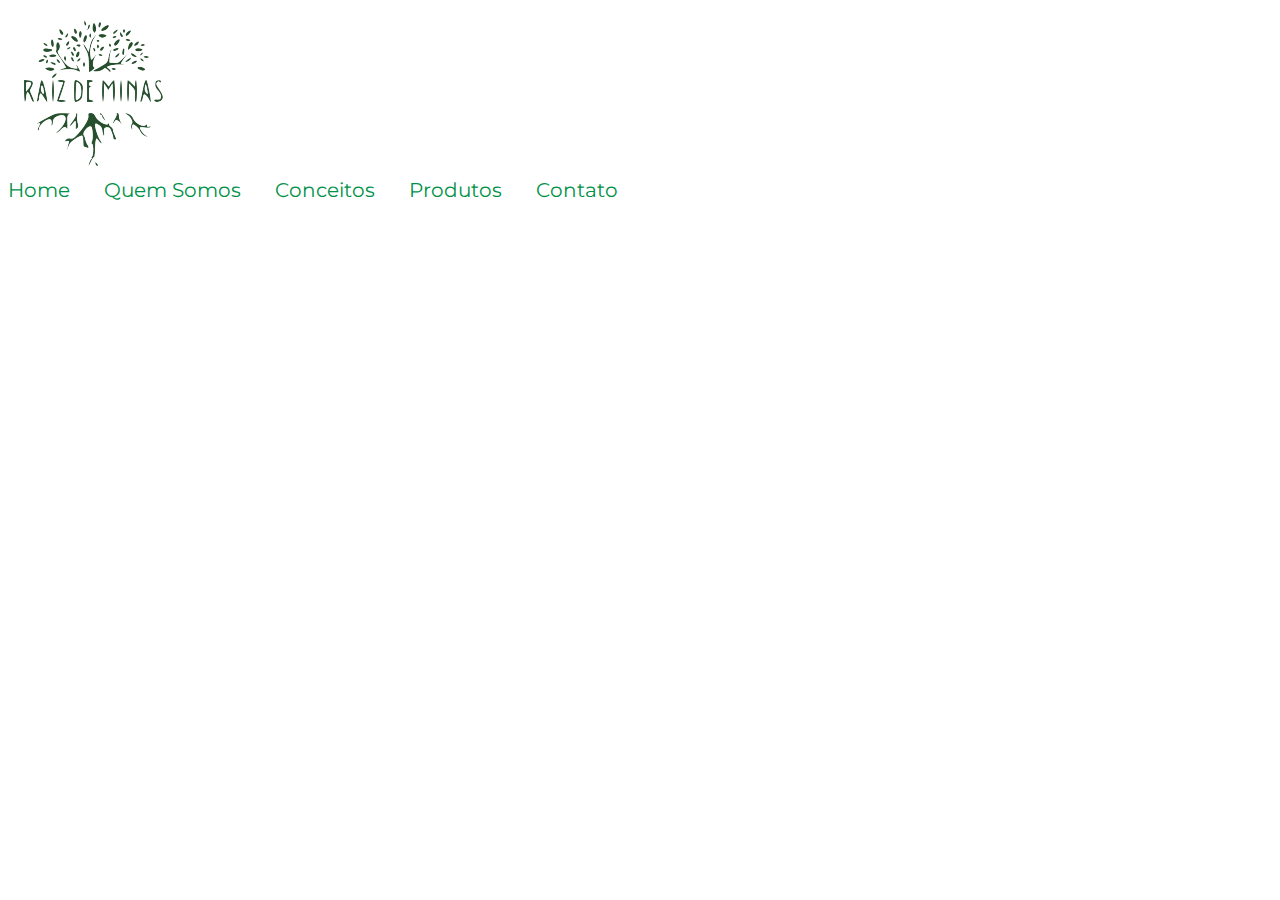
<file: main.html>
<!DOCTYPE html>
<html>

<head>
    <title>Raís de Minas</title>
    <meta charset="UTF-8">
    <link rel="stylesheet" type="text/css" href="style.css" />
    <link rel="icon" href="./assets/logo.png" type="image/icon type">
    <link rel="preconnect" href="https://fonts.gstatic.com">
    <link href="https://fonts.googleapis.com/css2?family=Montserrat:wght@700&display=swap" rel="stylesheet">
</head>

<body>

    <header>
        <img src="./assets/logo.png">
        <div id="header-body">
            <a href="#">Home</a>
            <a href="#">Quem Somos</a>
            <a href="#">Conceitos</a>
            <a href="#">Produtos</a>
            <a href="#">Contato</a>
        </div>
    </header>
</body>

</html>
</file>
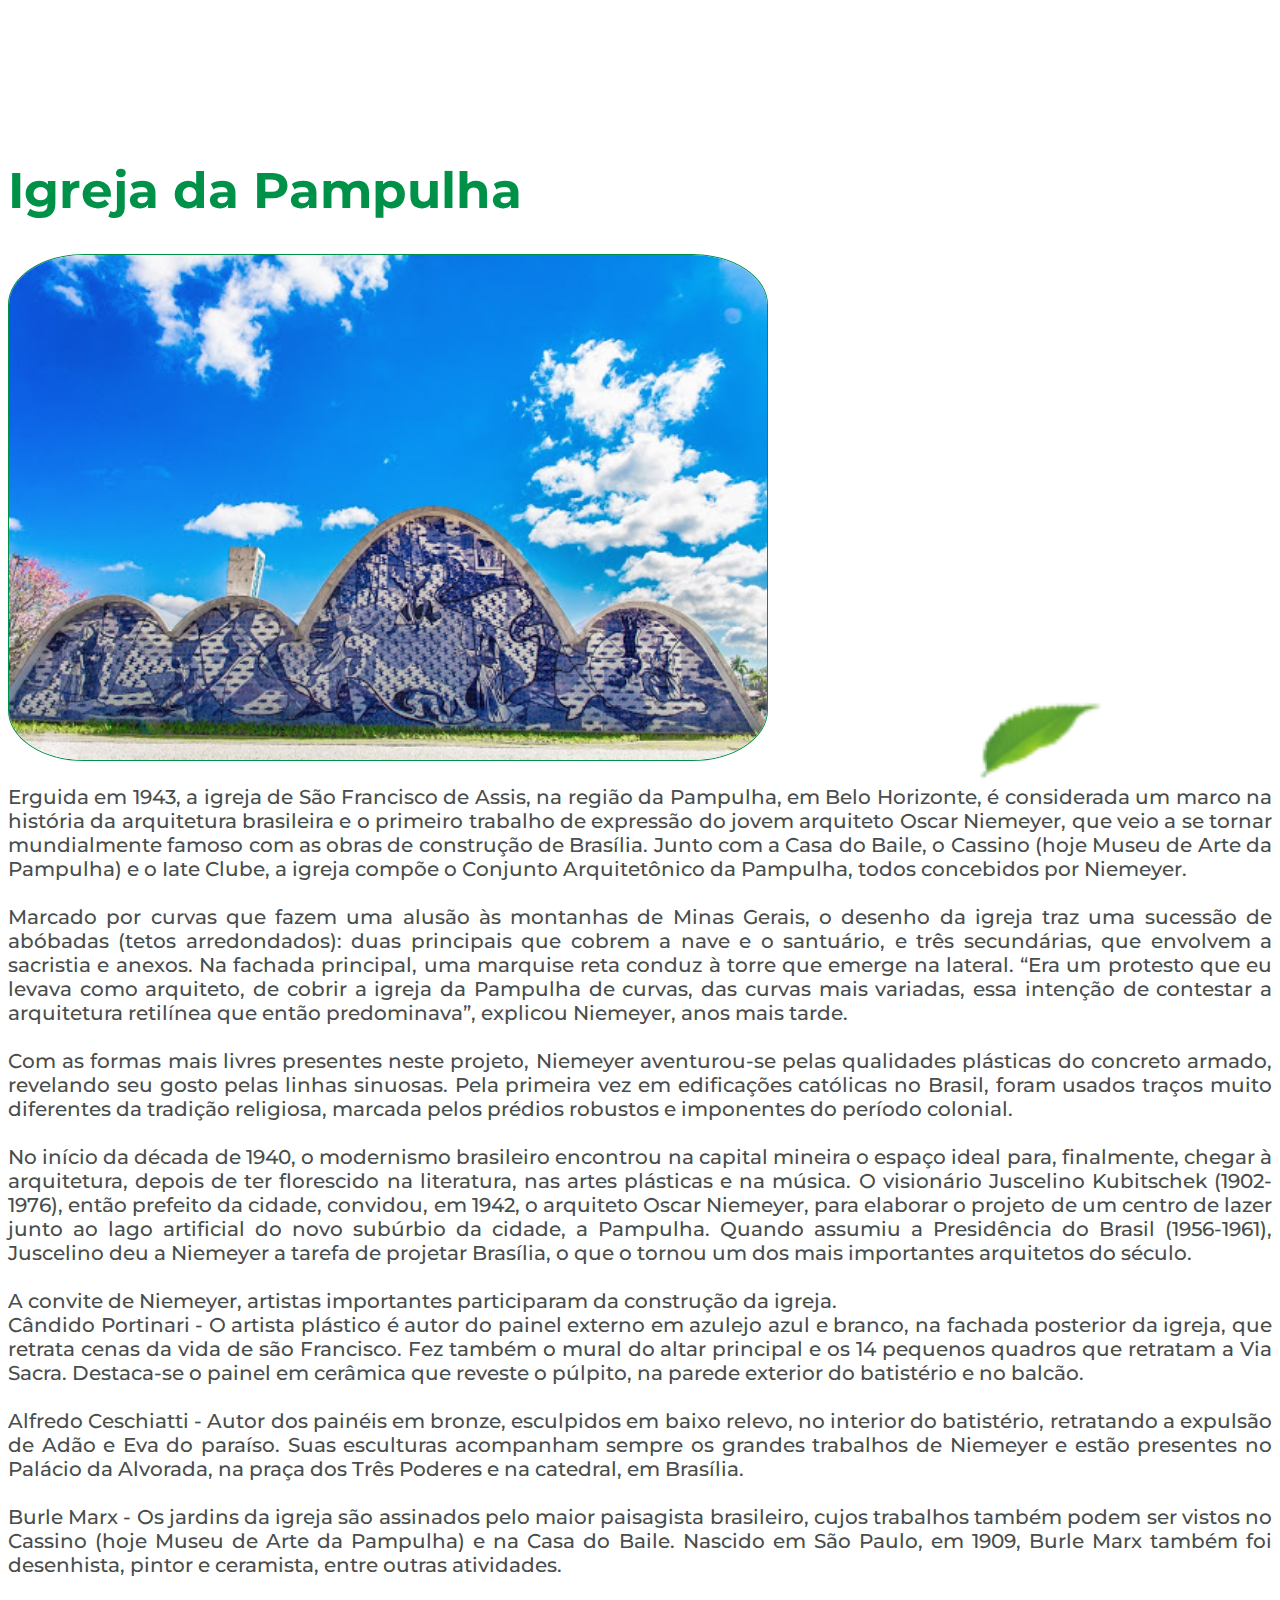
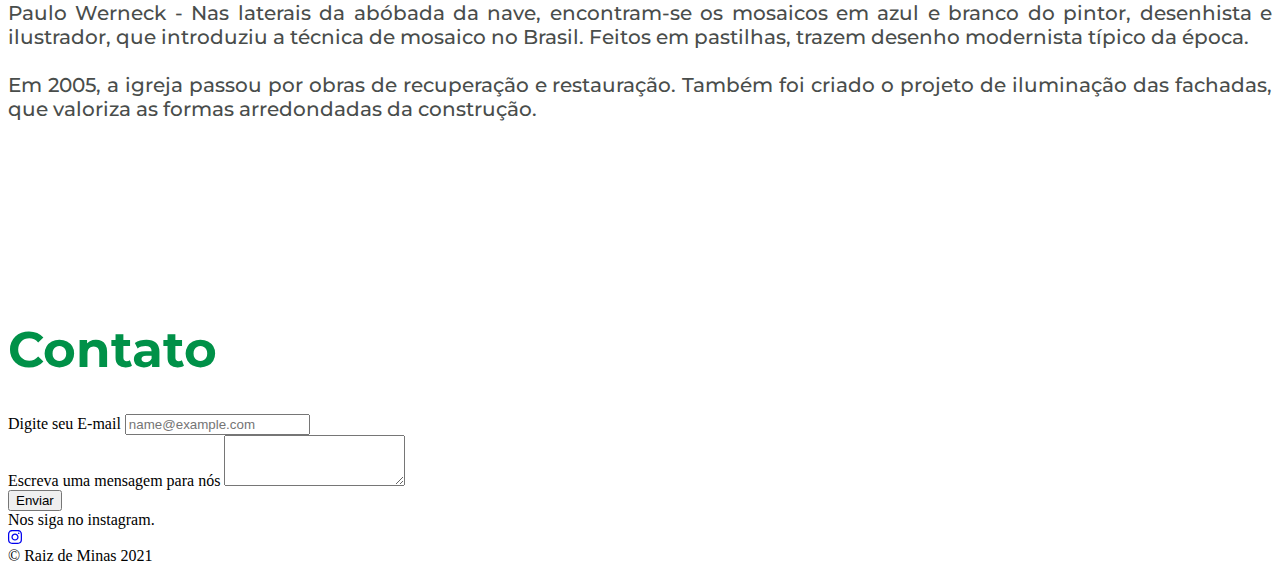
<file: points.html>
<!DOCTYPE html>
<html>

<head>
    <title>Raiz de Minas</title>
    <meta charset="UTF-8">
    <meta name="viewport" content="width=device-width, initial-scale=1, shrink-to-fit=no">

    <link href="https://cdn.jsdelivr.net/npm/bootstrap@5.0.1/dist/css/bootstrap.min.css" rel="stylesheet" integrity="sha384-+0n0xVW2eSR5OomGNYDnhzAbDsOXxcvSN1TPprVMTNDbiYZCxYbOOl7+AMvyTG2x" crossorigin="anonymous">
    <link rel="icon" href="./assets/logo.svg" type="image/icon type"/>
    <link rel="preconnect" href="https://fonts.gstatic.com"/>
    <link href="https://fonts.googleapis.com/css2?family=Montserrat:wght@500;700&display=swap" rel="stylesheet"/>
    <link rel="stylesheet" type="text/css" href="stylePoints.css" />
    <script src="./all.js"></script>
</head>

<body>

    <div id="points-page">        
        <div class="container-lg w-100">
            <div class="row">
                <div class="col-lg-7">
                    <h1>Igreja da Pampulha</h1>
            </div>
            <div class="row mt-5 mb-4">
                <div class="">
                    <img class="rounded mx-auto d-block" src="./assets/igrejinha.jpg">
                </div>
            </div>
            <div class="row min-vh-100" id="sobre-just">
                <div class="">
                    <p>Erguida em 1943, a igreja de São Francisco de Assis, na região da Pampulha, em Belo Horizonte, é considerada um marco na história da arquitetura brasileira e o primeiro trabalho de expressão do jovem arquiteto Oscar Niemeyer, que veio a se tornar mundialmente famoso com as obras de construção de Brasília. Junto com a Casa do Baile, o Cassino (hoje Museu de Arte da Pampulha) e o Iate Clube, a igreja compõe o Conjunto Arquitetônico da Pampulha, todos concebidos por Niemeyer.<br><br>

                        Marcado por curvas que fazem uma alusão às montanhas de Minas Gerais, o desenho da igreja traz uma sucessão de abóbadas (tetos arredondados): duas principais que cobrem a nave e o santuário, e três secundárias, que envolvem a sacristia e anexos. Na fachada principal, uma marquise reta conduz à torre que emerge na lateral. “Era um protesto que eu levava como arquiteto, de cobrir a igreja da Pampulha de curvas, das curvas mais variadas, essa intenção de contestar a arquitetura retilínea que então predominava”, explicou Niemeyer, anos mais tarde.<br><br>
                        
                        Com as formas mais livres presentes neste projeto, Niemeyer aventurou-se pelas qualidades plásticas do concreto armado, revelando seu gosto pelas linhas sinuosas. Pela primeira vez em edificações católicas no Brasil, foram usados traços muito diferentes da tradição religiosa, marcada pelos prédios robustos e imponentes do período colonial.<br><br>
                        
                        No início da década de 1940, o modernismo brasileiro encontrou na capital mineira o espaço ideal para, finalmente, chegar à arquitetura, depois de ter florescido na literatura, nas artes plásticas e na música. O visionário Juscelino Kubitschek (1902-1976), então prefeito da cidade, convidou, em 1942, o arquiteto Oscar Niemeyer, para elaborar o projeto de um centro de lazer junto ao lago artificial do novo subúrbio da cidade, a Pampulha. Quando assumiu a Presidência do Brasil (1956-1961), Juscelino deu a Niemeyer a tarefa de projetar Brasília, o que o tornou um dos mais importantes arquitetos do século.<br><br>
                        
                        A convite de Niemeyer, artistas importantes participaram da construção da igreja.<br>
                        
                        Cândido Portinari - O artista plástico é autor do painel externo em azulejo azul e branco, na fachada posterior da igreja, que retrata cenas da vida de são Francisco. Fez também o mural do altar principal e os 14 pequenos quadros que retratam a Via Sacra. Destaca-se o painel em cerâmica que reveste o púlpito, na parede exterior do batistério e no balcão.<br><br>
                        
                        Alfredo Ceschiatti - Autor dos painéis em bronze, esculpidos em baixo relevo, no interior do batistério, retratando a expulsão de Adão e Eva do paraíso. Suas esculturas acompanham sempre os grandes trabalhos de Niemeyer e estão presentes no Palácio da Alvorada, na praça dos Três Poderes e na catedral, em Brasília.<br><br>
                        
                        Burle Marx - Os jardins da igreja são assinados pelo maior paisagista brasileiro, cujos trabalhos também podem ser vistos no Cassino (hoje Museu de Arte da Pampulha) e na Casa do Baile. Nascido em São Paulo, em 1909, Burle Marx também foi desenhista, pintor e ceramista, entre outras atividades.<br><br>
                        
                        Paulo Werneck - Nas laterais da abóbada da nave, encontram-se os mosaicos em azul e branco do pintor, desenhista e ilustrador, que introduziu a técnica de mosaico no Brasil. Feitos em pastilhas, trazem desenho modernista típico da época.<br><br>
                        
                        Em 2005, a igreja passou por obras de recuperação e restauração. Também foi criado o projeto de iluminação das fachadas, que valoriza as formas arredondadas da construção.<br>
                    </p>
                </div>
                <div class="col-lg-1">&nbsp;</div>
                
            </div>
        </div>
    </div>



    <!-- Footer -->
    <footer class="bg-dark text-center text-white">

    <h1>Contato</h1>

    <div class="container" id="contact-us">
        <div class="row">
            <div class="d-flex justify-content-center">
                <div class="col-md-4">
                    <form>
                        <div class="form-group">
                          <label for="exampleFormControlInput1">Digite seu E-mail</label>
                          <input type="email" class="form-control" id="exampleFormControlInput1" placeholder="name@example.com">
                        </div>
                        <div class="form-group">
                          <label for="exampleFormControlTextarea1">Escreva uma mensagem para nós</label>
                          <textarea class="form-control" id="exampleFormControlTextarea1" rows="3"></textarea>
                        </div>
                        <button type="button" class="btn btn-outline-success mt-4 btn-lg btn-block">Enviar</button>
                      </form>
                </div>
            </div>
    
        </div>
    </div>
    <!-- Grid container -->
    <div class="container p-4">
      
      <div class="text-center p-3" >
        Nos siga no instagram.
      </div>
      <!-- Section: Social media -->
      <section class="mb-4">
        <!-- Instagram -->
        <a class="btn btn-outline-light btn-floating m-1" href="https://www.instagram.com/_raizdeminas/" role="button"
          ><i class="fab fa-instagram"></i
        ></a>
      </section>

      <div class="text-center p-3" >
        © Raiz de Minas 2021
      </div>
      
    </footer>
    <!-- JavaScript Bundle with Popper -->
    <script src="https://code.jquery.com/jquery-3.2.1.slim.min.js" integrity="sha384-KJ3o2DKtIkvYIK3UENzmM7KCkRr/rE9/Qpg6aAZGJwFDMVNA/GpGFF93hXpG5KkN" crossorigin="anonymous"></script>
    <script src="https://cdnjs.cloudflare.com/ajax/libs/popper.js/1.12.9/umd/popper.min.js" integrity="sha384-ApNbgh9B+Y1QKtv3Rn7W3mgPxhU9K/ScQsAP7hUibX39j7fakFPskvXusvfa0b4Q" crossorigin="anonymous"></script>
    <script src="https://maxcdn.bootstrapcdn.com/bootstrap/4.0.0/js/bootstrap.min.js" integrity="sha384-JZR6Spejh4U02d8jOt6vLEHfe/JQGiRRSQQxSfFWpi1MquVdAyjUar5+76PVCmYl" crossorigin="anonymous"></script>
   
   <script>
      $('.carousel').carousel({
          interval: 3500
      })
    </script>

</body>

</html>
</file>
<file: style.css>
.carousel { height: calc(100vh - 50px);}
.carousel-inner,.carousel-item { height: 100%;}
.carousel-item { background-color: #000;}
.carousel-item img { height: 100%; object-fit: cover; object-position: center;}

#about-us-page {
    overflow: hidden;
    background-image: url("./assets/tree.png");
    background-repeat: no-repeat;
    background-position: contain;
    background-size: cover;
}

#about-us-page img{
    width: 100%;
    height: auto;
    border-radius: 12%;
}

#logo{
    margin-left: 40px;
    width: 30%;
    height: 30%;
}

#header-body a {
    color: #009148;
    font-family: 'Montserrat', sans-serif;
    font-size: 20px;
    margin-right: 30px;
    text-decoration: none;
    
}

#header-body a:hover {
    color: #04e06f;
    text-decoration: none;
}

#about-us-page h1 {
    color: white;
    padding-top: 30%;
    font-family: 'Montserrat', sans-serif;
    font-size: 60px;
    padding-left: 10%;
    font-weight: 700;
}

#about-us-page p {
    color: white;
    padding-top: 3%;
    font-family: 'Montserrat', sans-serif;
    font-size: 20px;
    padding-left: 10%;
    font-weight: 500;
    text-align: justify;
}

#concepts-page{
    width: 100%;
    height: 100%;
    background-image: url("./assets/concepts.png");
    background-color: black;
    background-repeat: no-repeat;
    background-position: contain;
    background-size: cover;
    
}

#concepts-page h1{
    color: white;
    padding-top: 8%;
    font-family: 'Montserrat', sans-serif;
    padding-left: 3%;
    font-size: 60px;
    font-weight: 700;
}

#concepts-page h2 {
    color: #04E06F;
    font-family: 'Montserrat', sans-serif;
    font-size: 80px;
    font-weight: 700;
}

#concepts-page h3 {
    color: #fff;
    font-family: 'Montserrat', sans-serif;
    font-size: 30px;
    font-weight: 700;

}
#concepts-page strong {
    color: #04E06F;
    font-family: 'Montserrat', sans-serif;
    font-size: 50px;
    font-weight: 700;
}

#concepts-page p {
    color: white;
    font-family: 'Montserrat', sans-serif;
    font-size: 20px;
    font-weight: 500;
}

#conepts-itens>div{
    text-align:center;
}


.map-container-2{
    overflow:hidden;
    padding-bottom:56.25%;
    position:relative;
    height:0;
}
.map-container-2 iframe{
    left:0;
    top:0;
    height:80%;
    width:100%;
    position:absolute;
}

div#mapa-ecoponto {
    padding-top:1%;
    background-color:#f7f7f7
}


div#carouselSlidesOnly {
    background-color:#898c8f
}

.carousel-content {
    position: absolute;
    bottom: 40%;
    left: 5%;
    z-index: 20;
}

button.navbar-toggler {
    margin-right: 7%;
}

.navbar-nav {
    padding-left:40px;
}

.navbar-expand-lg .navbar-collapse{
    justify-content: flex-end !important;
    margin-right:30px;

}
.carousel-content h1{
    color: white;
    font-family: 'Montserrat', sans-serif;
    font-size: 50px;
    font-weight: 700;
}

#mapa-ecoponto img {
    border-radius: 10%;
    border: 1px solid #009148;
}

#mapa-ecoponto h1 {
    color: #009148;
    font-family: 'Montserrat', sans-serif;
    font-size: 50px;
    font-weight: 700;
}

#mapa-ecoponto p {
    color: #494d4b;
    font-family: 'Montserrat', sans-serif;
    font-size: 20px;
    font-weight: 500;
}

#produtos {
    padding-top: 7%;
}

#produtos img{
    height: 80%;
    height: 80%;
    border-radius: 10%;
    transition: transform .2s;
    cursor: pointer;
}

#produtos img:hover{
    transform: scale(1.5);
}


#produtos p {
    color: #009148;
    font-family: 'Montserrat', sans-serif;
    font-size: 20px;
    font-weight: 700;
}


#produtos h1 {
    color: #009148;
    font-family: 'Montserrat', sans-serif;
    font-size: 50px;
    font-weight: 700;
}

/* Large devices (laptops/desktops, 992px and up) */
@media only screen and (max-width: 992px) {

    #produtos img{
        margin-left: 3%;
        height: 60%;
        height: 60%;
    }
    
    #produtos {
        padding-top: 30%;
    }

    #produtos h1 {
        font-size: 40px;
    }

    #produtos p {
        font-size: 14px;
    }

    #concepts-page{
        padding-top: 20%;
    }

    #about-us-page {
        padding-top: 25%;
    }

    
    #mapa-ecoponto h1 {
        font-size: 30px;
    }
    
    #mapa-ecoponto p {
        font-size: 15px;
    }

    .carousel-content h1{
        color: white;
        font-family: 'Montserrat', sans-serif;
        font-size: 20px;
        font-weight: 700;
    }

    body #about-us-page h1 {
        padding-top: 10%;
        font-size: 30px;
        font-weight: 700;
    }

    body #about-us-page p {
        padding-top: 10%;
        font-size: 15px;
        padding-right: 10%;
    }

    body #about-us-page img {
        margin: 0%;
        width: 80%;
        height: 80%;
    }

    body #concepts-page h1 {
        padding-top: 10%;
        font-size: 30px;
        font-weight: 700;
    }

    body #concepts-page h2 {
        padding-top: 10%;
        font-size: 50px;
        font-weight: 700;
    }

    body #concepts-page h3 {
        padding-top: 10%;
        font-size: 28px;
        font-weight: 700;
    }

}
</file>
<file: stylePoints.css>
body {
    background-image: url("./assets/folha.png");
    background-position: contain;
    background-size: cover;
}

#sobre-just {
    text-align: justify;
}

h1{
    padding-top: 10%;
    color: #009148;
    font-family: 'Montserrat', sans-serif;
    font-size: 50px;
    font-weight: 700;
}

img {
    height: 100%;
    width: 60%;
    border-radius: 10%;
    border: 1px solid #009148;
}

p {
    color: #494d4b;
    font-family: 'Montserrat', sans-serif;
    font-size: 20px;
    font-weight: 500;
}

/* Large devices (laptops/desktops, 992px and up) */
@media only screen and (max-width: 992px) {

    h1{
        font-size: 25px;
        text-transform: uppercase;
    }
    
    img {
        height: 100%;
        width: 60%;
        border-radius: 10%;
        border: 1px solid #009148;
    }
    
    p {
        color: #494d4b;
        font-family: 'Montserrat', sans-serif;
        font-size: 10px;
        font-weight: 700;
    }
}
</file>
